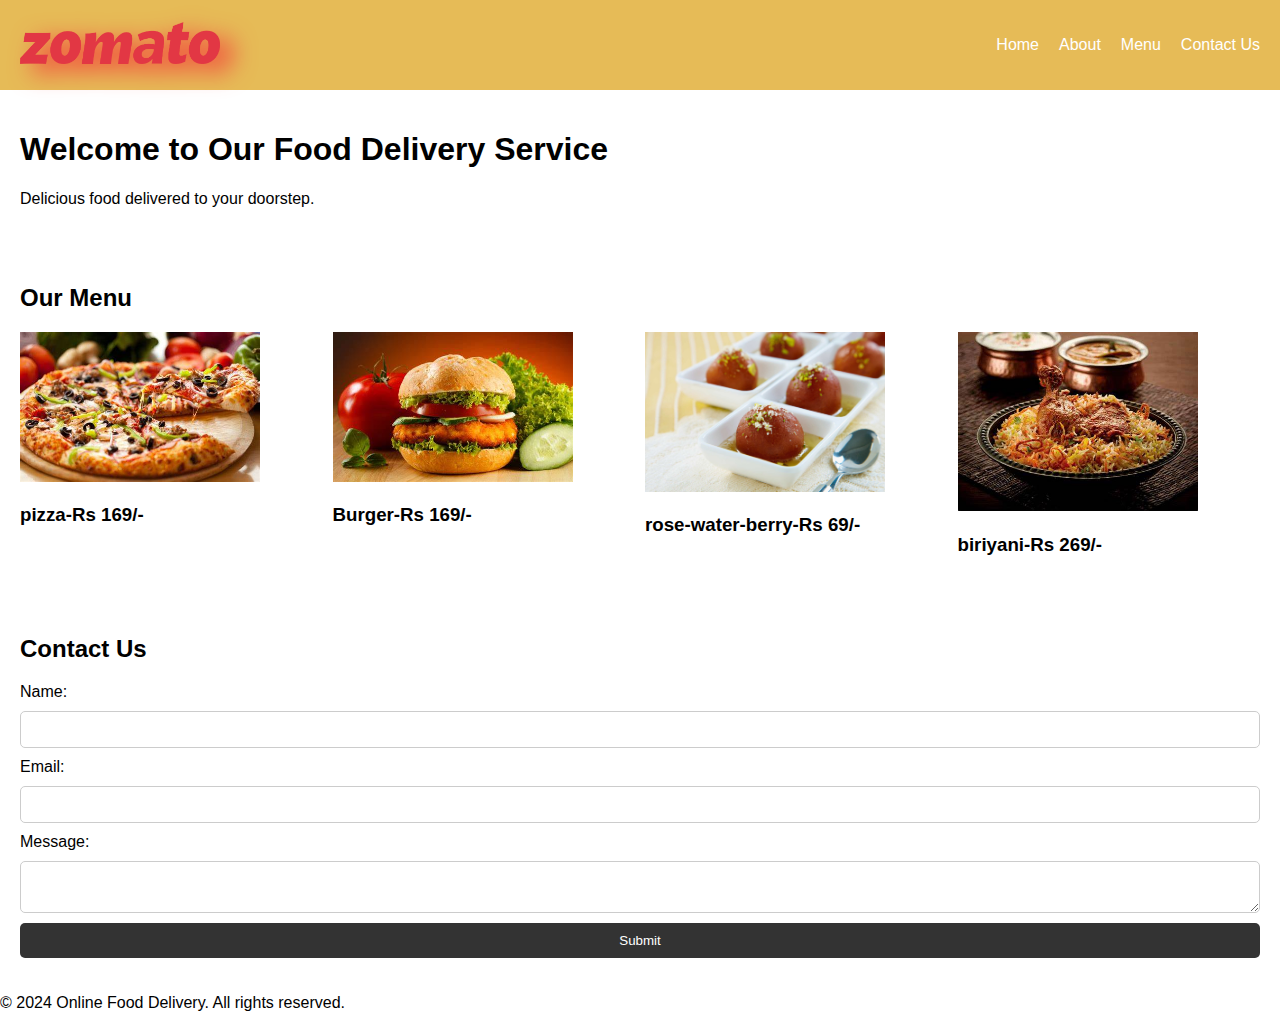
<file: index.html>
<!DOCTYPE html>
<html lang="en">
<head>
    <meta charset="UTF-8">
    <meta name="viewport" content="width=device-width, initial-scale=1.0">
    <title>Online Food Delivery</title>
    <link rel="stylesheet" href="styles.css">
</head>
<body>
    <header>
        <div class="logo">
            <img src="ZOMATO.NS_BIG.png" alt="zomato Logo">
        </div>
        <nav>
            <ul>
                <li><a href="#home">Home</a></li>
                <li><a href="#about">About</a></li>
                <li><a href="#menu">Menu</a></li>
                <li><a href="#contact">Contact Us</a></li>
            </ul>
        </nav>
    </header>

    <section id="home">
        <h1>Welcome to Our Food Delivery Service</h1>
        <p>Delicious food delivered to your doorstep.</p>
    </section>
    <section id="menu">
        <h2>Our Menu</h2>
        <div class="grid-container">
            <div class="grid-item"><img src="pizza.jpg"  alt="pizza"><h3>pizza-Rs 169/-</h3></div>
            <div class="grid-item"><img src="burger.jpg" alt="Burger"><h3>Burger-Rs 169/-</h3></div>
            <div class="grid-item"><img src="rose-water-berry.jpg" alt="rose-water-berry"><h3>rose-water-berry-Rs 69/-</h3></div>
            <div class="grid-item"><img src="biriyani.jpg" alt="biriyani"><h3>biriyani-Rs 269/-</h3></div>
        </div>
    </section>

    <section id="contact">
        <h2>Contact Us</h2>
        <form>
            <label for="name">Name:</label>
            <input type="text" id="name" name="name" required>
            <label for="email">Email:</label>
            <input type="email" id="email" name="email" required>
            <label for="message">Message:</label>
            <textarea id="message" name="message" required></textarea>
            <button type="submit">Submit</button>
        </form>
    </section>

    <footer>
        <p>© 2024 Online Food Delivery. All rights reserved.</p>
    </footer>
</body>
</html>
</file>
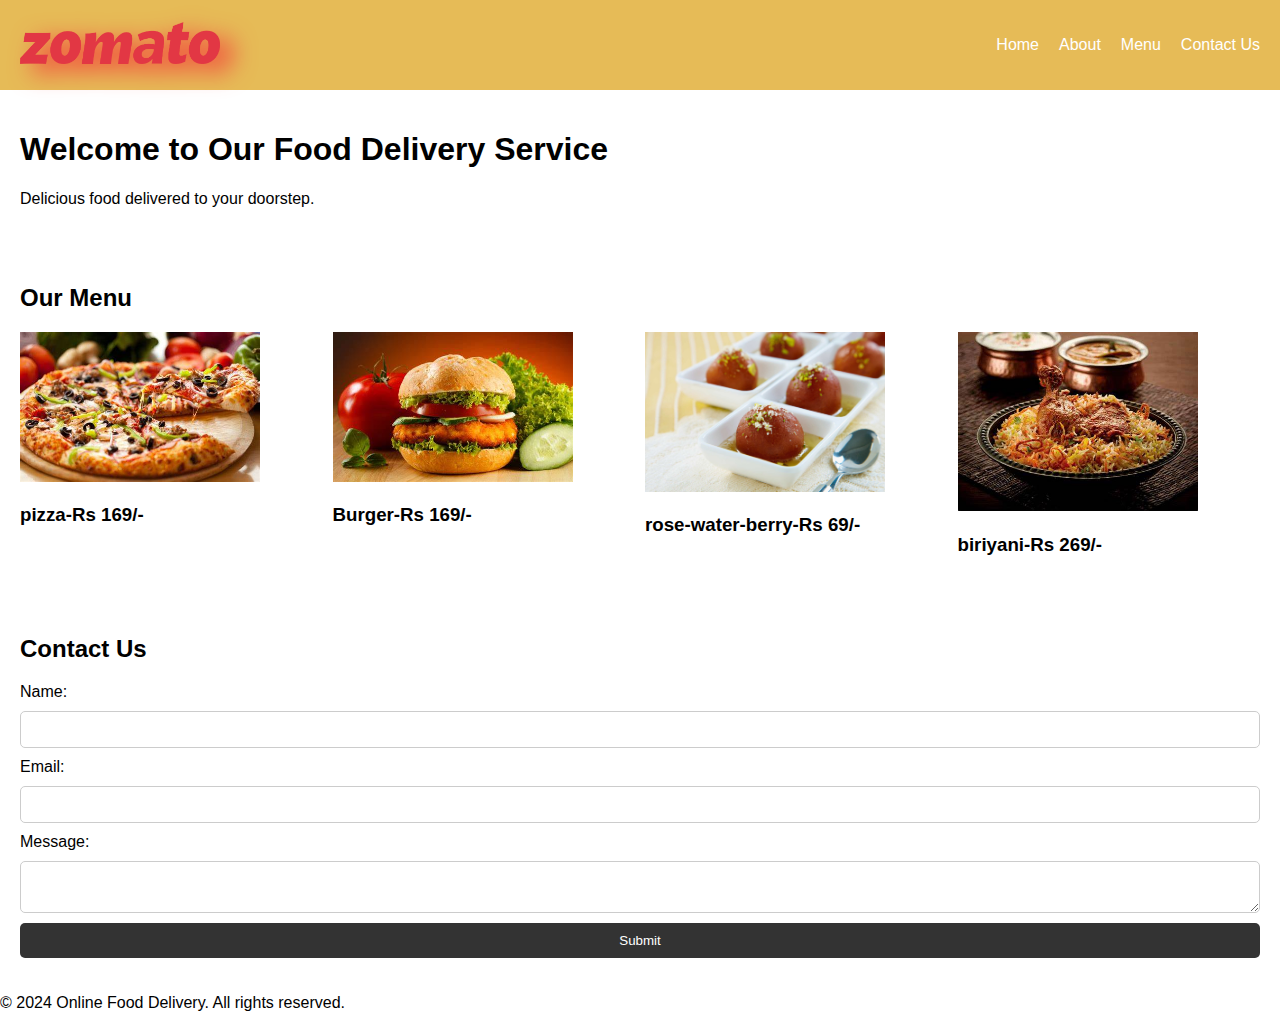
<file: zomato.html>
<!DOCTYPE html>
<html lang="en">
<head>
    <meta charset="UTF-8">
    <meta name="viewport" content="width=device-width, initial-scale=1.0">
    <title>Online Food Delivery</title>
    <link rel="stylesheet" href="styles.css">
</head>
<body>
    <header>
        <div class="logo">
            <img src="ZOMATO.NS_BIG.png" alt="zomato Logo">
        </div>
        <nav>
            <ul>
                <li><a href="#home">Home</a></li>
                <li><a href="#about">About</a></li>
                <li><a href="#menu">Menu</a></li>
                <li><a href="#contact">Contact Us</a></li>
            </ul>
        </nav>
    </header>

    <section id="home">
        <h1>Welcome to Our Food Delivery Service</h1>
        <p>Delicious food delivered to your doorstep.</p>
    </section>
    <section id="menu">
        <h2>Our Menu</h2>
        <div class="grid-container">
            <div class="grid-item"><img src="pizza.jpg"  alt="pizza"><h3>pizza-Rs 169/-</h3></div>
            <div class="grid-item"><img src="burger.jpg" alt="Burger"><h3>Burger-Rs 169/-</h3></div>
            <div class="grid-item"><img src="rose-water-berry.jpg" alt="rose-water-berry"><h3>rose-water-berry-Rs 69/-</h3></div>
            <div class="grid-item"><img src="biriyani.jpg" alt="biriyani"><h3>biriyani-Rs 269/-</h3></div>
        </div>
    </section>

    <section id="contact">
        <h2>Contact Us</h2>
        <form>
            <label for="name">Name:</label>
            <input type="text" id="name" name="name" required>
            <label for="email">Email:</label>
            <input type="email" id="email" name="email" required>
            <label for="message">Message:</label>
            <textarea id="message" name="message" required></textarea>
            <button type="submit">Submit</button>
        </form>
    </section>

    <footer>
        <p>© 2024 Online Food Delivery. All rights reserved.</p>
    </footer>
</body>
</html>
</file>
<file: styles.css>
body {
    font-family: Arial, sans-serif;
    margin: 0;
    padding: 0;
    box-sizing: border-box;
}

header {
    display: flex;
    justify-content: space-between;
    align-items: center;
    padding: 20px;
    background-color: #e6bb57;
    color: white;
   
}
.grid-item{
    width: 300px;
    height: auto;
    border-radius: 25px;
}

.logo img {
    width: 200px;
    filter: drop-shadow( 12px 8px 12px rgb(243, 56, 56) );
    transition: color 0.3s;
   }
   .logo img:hover{
    transform: scale(1.1);
    color: white;
   }

nav ul {
    list-style: none;
    display: flex;
    gap: 20px;
}

nav ul li a {
    color: white;
    text-decoration: none;
}

nav ul li a:hover {
    color: #ff6347;
}

section {
    padding: 20px;
}

.grid-container {
    display: grid;
    grid-template-columns: repeat(auto-fit, minmax(200px, 1fr));
    gap: 10px;
}

.grid-item img {
    width: 80%;
    height: auto;
    transition: transform 0.3s;
    

}

.grid-item img:hover {
    transform: scale(1.1);
}

form {
    display: flex;
    flex-direction: column;
    gap: 10px;
}

form input, form textarea {
    padding: 10px;
    border: 1px solid #ccc;
    border-radius: 5px;
}

form button {
    padding: 10px;
    background-color: #333;
    color: white;
    border: none;
    border-radius: 5px;
    cursor: pointer;
    transition: background-color 0.3s;
}

form button:hover {
    background-color: #ff6347;
}

@media (max-width: 600px) {
    header {
        flex-direction: column;
    }

    nav ul {
        flex-direction: column;
        gap: 10px;
    }
}
</file>
